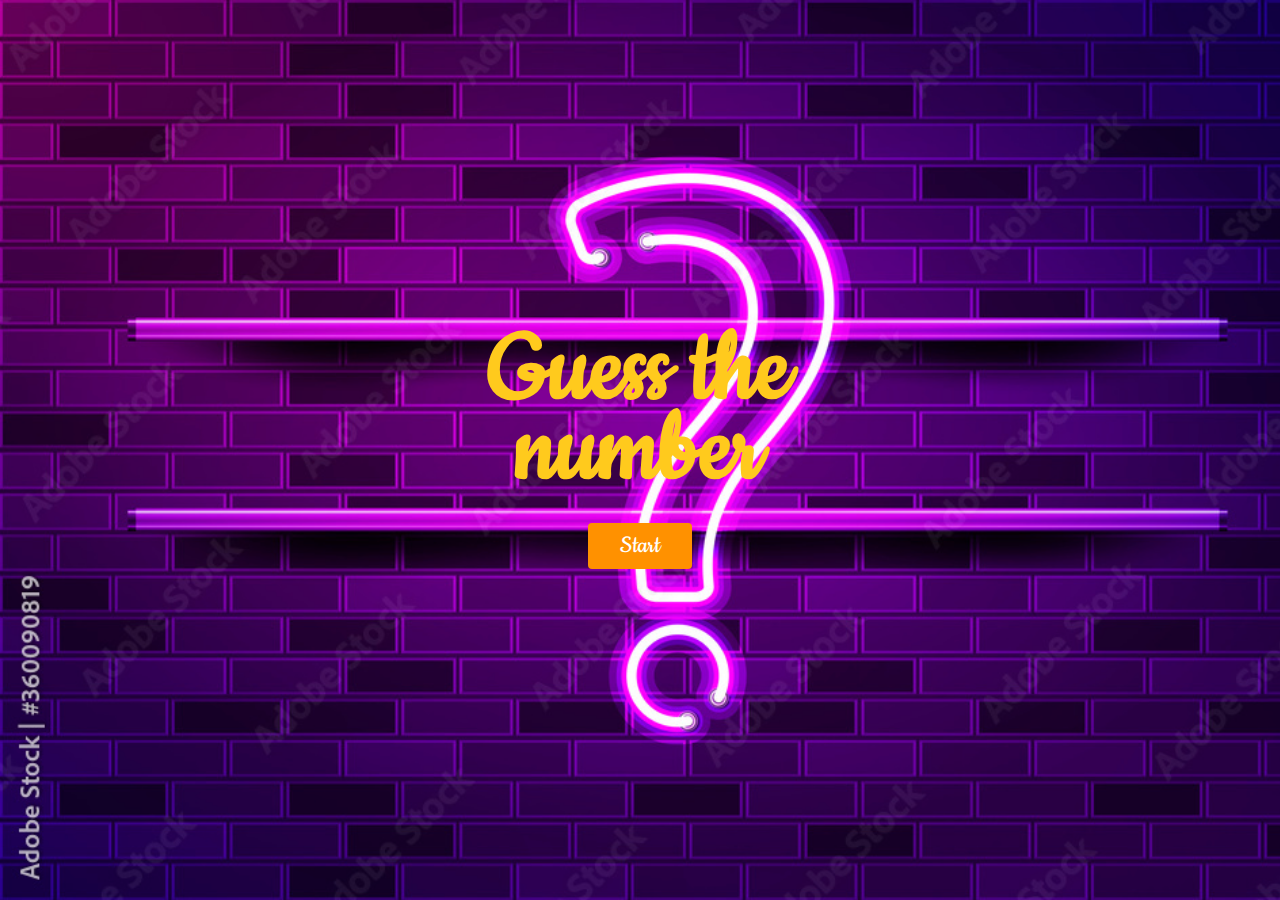
<file: index.html>
<!DOCTYPE html>
<html lang="en">
<head>
    <meta charset="UTF-8">
    <meta name="viewport" content="width=device-width, initial-scale=1.0">

    <!-- google font cdn -->
    <link rel="preconnect" href="https://fonts.googleapis.com">
    <link rel="preconnect" href="https://fonts.gstatic.com" crossorigin>
    <link href="https://fonts.googleapis.com/css2?family=Cookie&family=Dosis:wght@200;300;500;600;700;800&display=swap"
        rel="stylesheet">
    <link rel="stylesheet" href="./style.css">
    <title>guess it!!</title>
</head>
<body>
    
    <section id="start" class="d-flex">
    <h1>
        Guess the<br/> number
    </h1>
    <a class="btn" href="game.html">Start</a>
    </section>
</body>
</html>
</file>
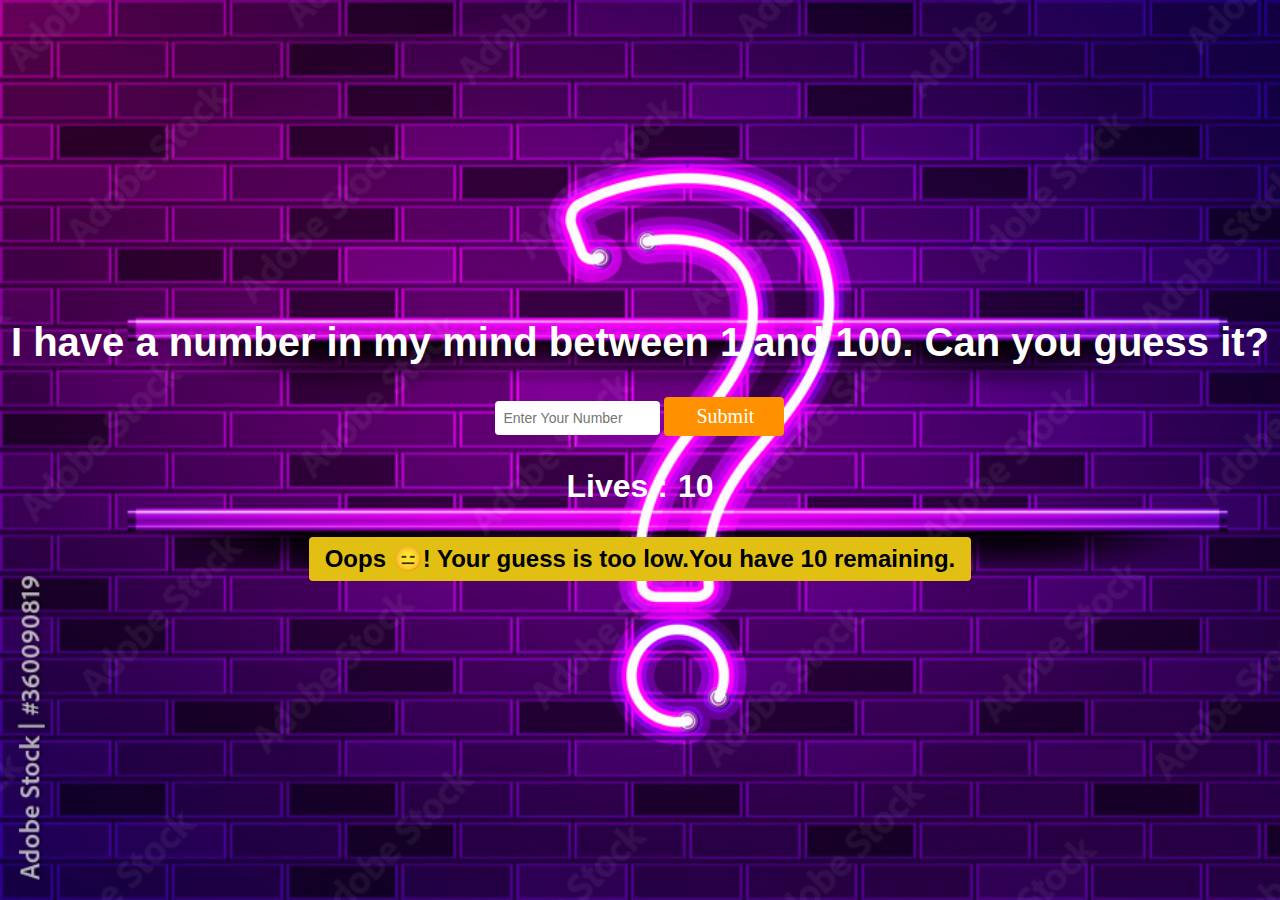
<file: game.html>
<!DOCTYPE html>
<html lang="en">
<head>
    <meta charset="UTF-8">
    <meta name="viewport" content="width=device-width, initial-scale=1.0">
    <link rel="stylesheet" href="./style.css">
    <title>guess it!!</title>
</head>
<body>

    <section id="guess" class="d-flex">
        <h1 class="header">I have a number in my mind between 1 and 100. Can you guess it?</h1>
        <form class="value" id="form">
            <input type="number" max="100" min="0" step="1" placeholder="Enter Your Number"/>
            <button type="submit" class="btn btn-game" >Submit</button>
        </form>
        <p>Lives :<span class="lives">10</span></p>
        <h2 class="feed">Oops &#128529;! Your guess is too <span class="info">low</span>.You have <span class="count">10</span> remaining.</h2>
    </section>

    <script src="./app.js"></script>
    
</body>
</html>
</file>
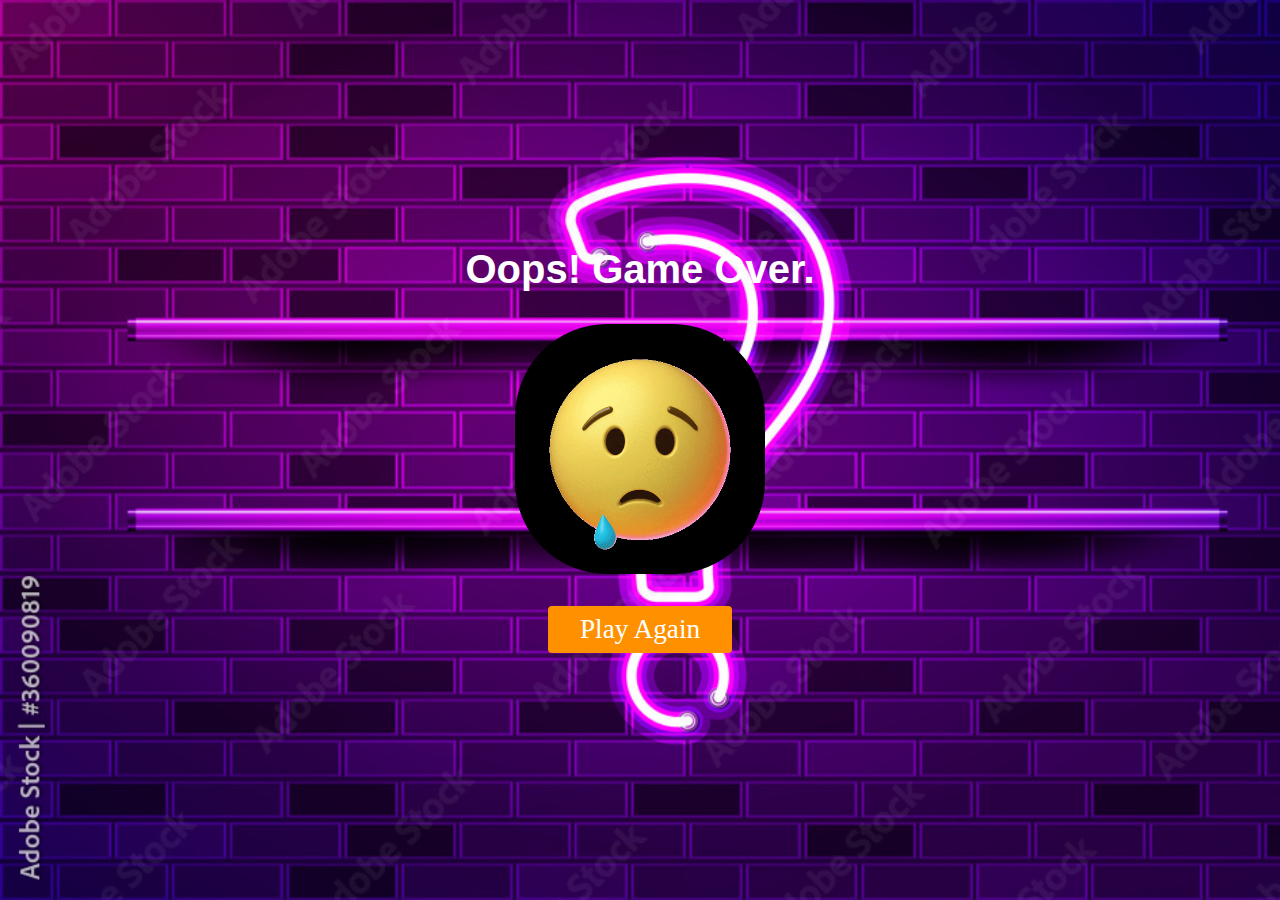
<file: loose.html>
<!DOCTYPE html>
<html lang="en">

<head>
    <meta charset="UTF-8">
    <meta name="viewport" content="width=device-width, initial-scale=1.0">
    <link rel="stylesheet" href="./style.css">
    <title>Guess it!!</title>
</head>

<body>

    <section id="loose" class="d-flex">

        <h1 class="header">Oops! Game Over.</h1>
        <img src="./Asstes/loose2.gif" alt="win_gif">
        <a href="game.html" class="btn">Play Again</a>
    </section>
</body>

</html>
</file>
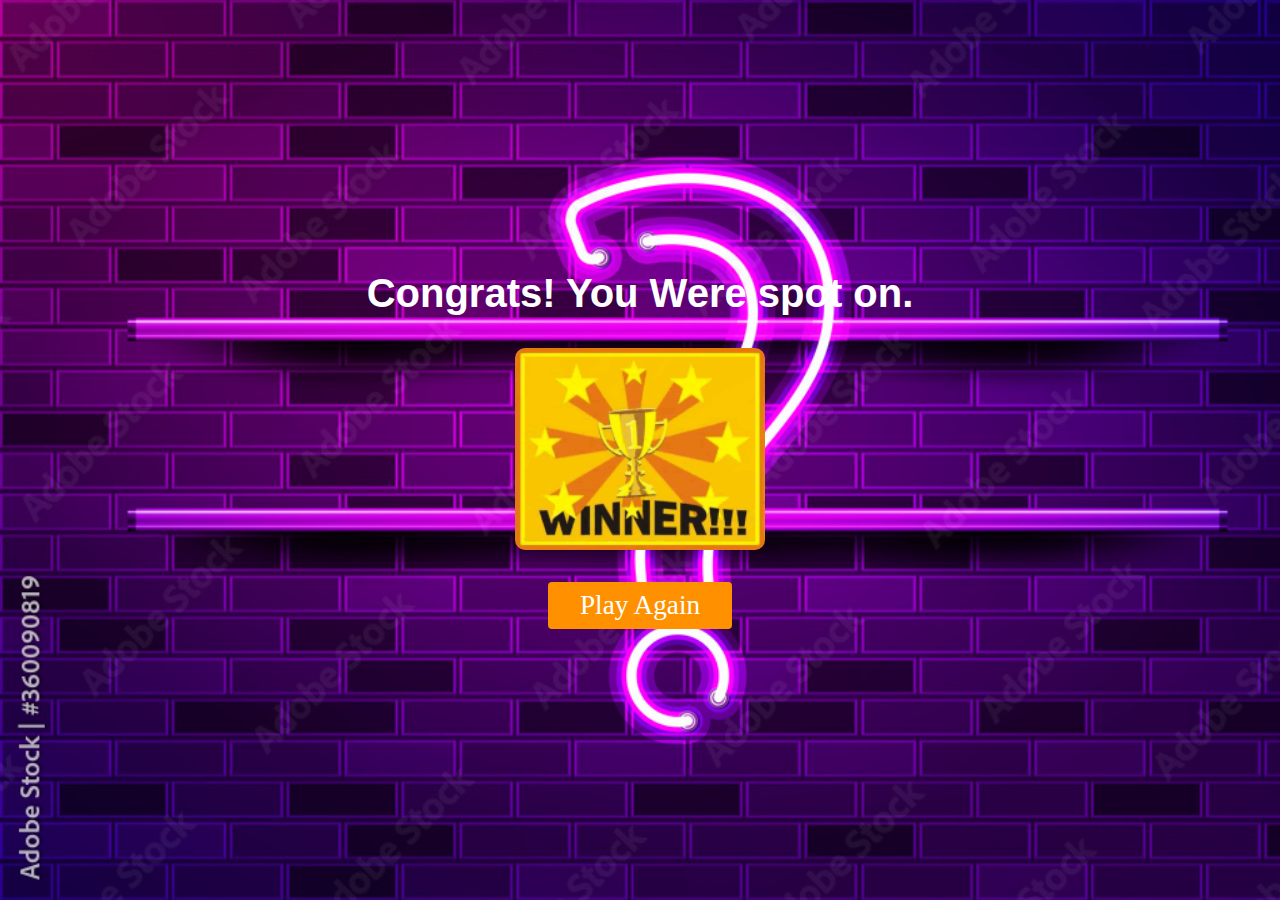
<file: win.html>
<!DOCTYPE html>
<html lang="en">
<head>
    <meta charset="UTF-8">
    <meta name="viewport" content="width=device-width, initial-scale=1.0">
    <link rel="stylesheet" href="./style.css">
    <title>Guess it!!</title>
</head>
<body>
    
    <section id="win" class="d-flex">

    <h1 class="header">Congrats! You Were spot on.</h1>
    <img src="./Asstes/win.gif" alt="win_gif">
    <a href="game.html" class="btn">Play Again</a>
    </section>
</body>
</html>
</file>
<file: style.css>
/*------------------------------*/
/*    reseting for a website    */
/*------------------------------*/

/* box sizing */

:root
{
    --ff-cook: 'Cookie', cursive;
    --ff-doas: 'Dosis', sans-serif;
}

*,
*::after,
*::before {
    box-sizing: border-box;
    margin: 0;
    padding: 0;
}

/* removing margin */

p,
picture,
figure,
h1,
h2,
h3,
h4,
h5 {
    margin: 0;
}

/* font Weight */
h1,
h2,
h3,
h4,
h5,
p {
    font-weight: 400;
}



/* image reseting */

figure,
image,
picture {
    max-width: 100%;
    display: block;
}


/* font inheriting */
input,
blockquote,
textarea,
button,
select {
    font: inherit;
}

/* 
removing scrolling feature for people one who turn them off 
in the website and as well as in os level*/

@media (prefers-reduced-motion: reduce) {
    html:focus-within {
        scroll-behavior: auto;
    }
    
    *,
    *::before,
    *::after {
        /* !important attribute is having more specificit than id and inline styling */
        animation-duration: 0.01ms !important;
        animation-iteration-count: 1 !important;
        transition-duration: 0.01ms !important;
        scroll-behavior: auto !important;
    }
}

/* body reserting */

body
{
     outline: 2px solid red;
    scroll-behavior: smooth;
    min-height: 100vh;
    background-image: url('./Asstes/img1.jpeg');
  background-size: cover;
  display: flex;
  justify-content: center;
  align-items: center;
}
.d-flex
{
display: flex;
flex-direction: column;
text-align: center;
    justify-content: center;
    align-items: center;
    row-gap: 2rem;
}

.header
{
    color: #fff;
        font-family: var(--ff-doas);
        font-size: 2.5rem;
        font-weight: 700;
}
/* index page */


#start h1
{
   font-family:var(--ff-cook);
font-size:7rem;
line-height: 5rem;
font-weight: 800;
color: rgb(255, 202, 29);
-webkit-text-stroke: 20px solid white;
}

.btn{
    color:#fff;
    padding: 0.5rem 2rem;
    border-radius: 4px;
    background-color: rgb(255, 145, 0);
    font-family:var(--ff-cook);
    font-size:1.7rem;
    border: none;
    cursor: pointer;
    text-decoration: none;
    transition: all 300ms ease;
    
}

.start-btn:hover
{
transform: scale(1.2);
}

/* game page style */


#guess form{
    width:300px;
}

form input
{
    border-radius: 4px;
    border:0;
    width: 55%;
    padding:0.5rem;
}

form input::placeholder
{
    font-weight: 500;
    font-size: 14px;
    font-family:sans-serif;
}
form .btn-game
{
    font-size:20px;
width: 40%;
height:50%;
}

#guess .feed
{
    background-color: rgb(226, 192, 19);
    padding: 0.5rem 1rem;
    font-family: sans-serif;
    font-weight:700;
    border-radius: 4px;
}

#guess p{
    color:#fff;
    font-family: var(--ff-doas);
    font-size:2rem;
    font-weight: 800;
}

#guess p span
{
    margin-left: 10px;
}

/* win page */
#win img{
    width:250px;
    border-radius:10px;
}

/* loose page */

#loose img
{
    width: 250px;
    border-radius: 37%;
}
</file>
